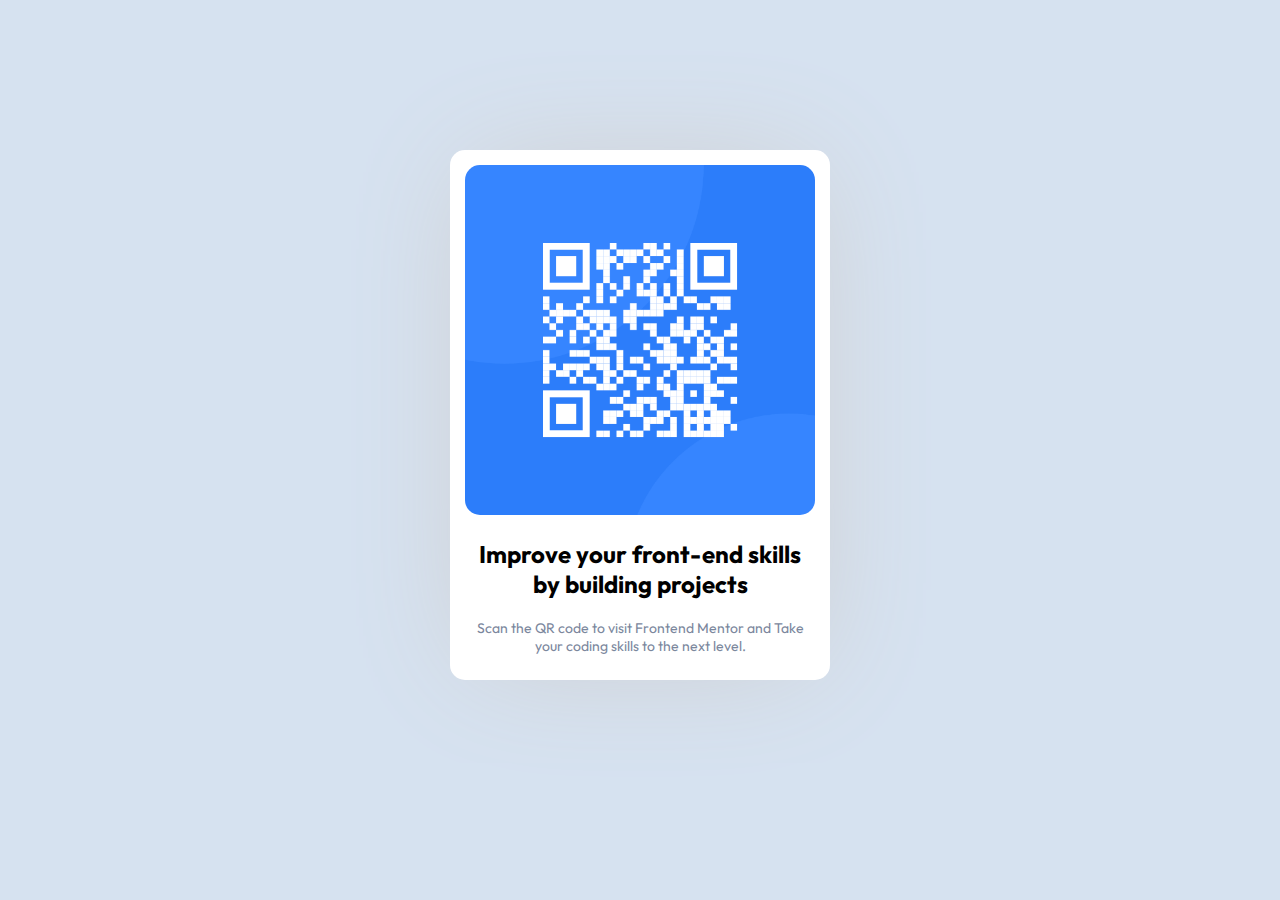
<file: index.html>
<!DOCTYPE html>
<html lang="en">
<head>
  <meta charset="UTF-8">
  <meta name="viewport" content="width=device-width, initial-scale=1.0"> 
  <link rel="stylesheet" href="main.css">
  <link rel="preconnect" href="https://fonts.googleapis.com">
  <link rel="preconnect" href="https://fonts.gstatic.com" crossorigin>
  <link href="https://fonts.googleapis.com/css2?family=Outfit:wght@400;700&display=swap" rel="stylesheet">

  
  <title>QR code </title>


</head>
<body>
  <section class="card">
    <div >
      <picture>
        <img class="card-image" src="./images/image-qr-code.png" alt="">
      </picture>
      <article class="card-text">
        <h2 class="card-name">Improve your front-end skills by building projects</h2>
        <p class="card-body">Scan the QR code to visit Frontend Mentor and Take your coding skills to the next level.</p>
      </article>
    </div>
  </section>

</body>
</html>
</file>
<file: main.css>
body{
    background-color: hsl(212, 45%, 89%)
}

.card{
    height: 500px;
    width: 350px;
    display: flex;
    flex-direction: column;
    justify-content: space-between;
    align-items: center;
    background-color: hsl(0, 0%, 100%);
    margin: 150px auto;
    padding: 15px;
    border-radius: 15px;
    box-shadow: 1px 0px 121px -22px rgb(205, 204, 205);


    .card-image{
        width: 100%;
        height: 350px;
        border-radius: 15px;
    }

    .card-text{
        text-align: center;
        font-family: 'Outfit', sans-serif;

        p{
            font-size: 14px;
            color: hsl(220, 15%, 55%);
        }
    }
}
</file>
